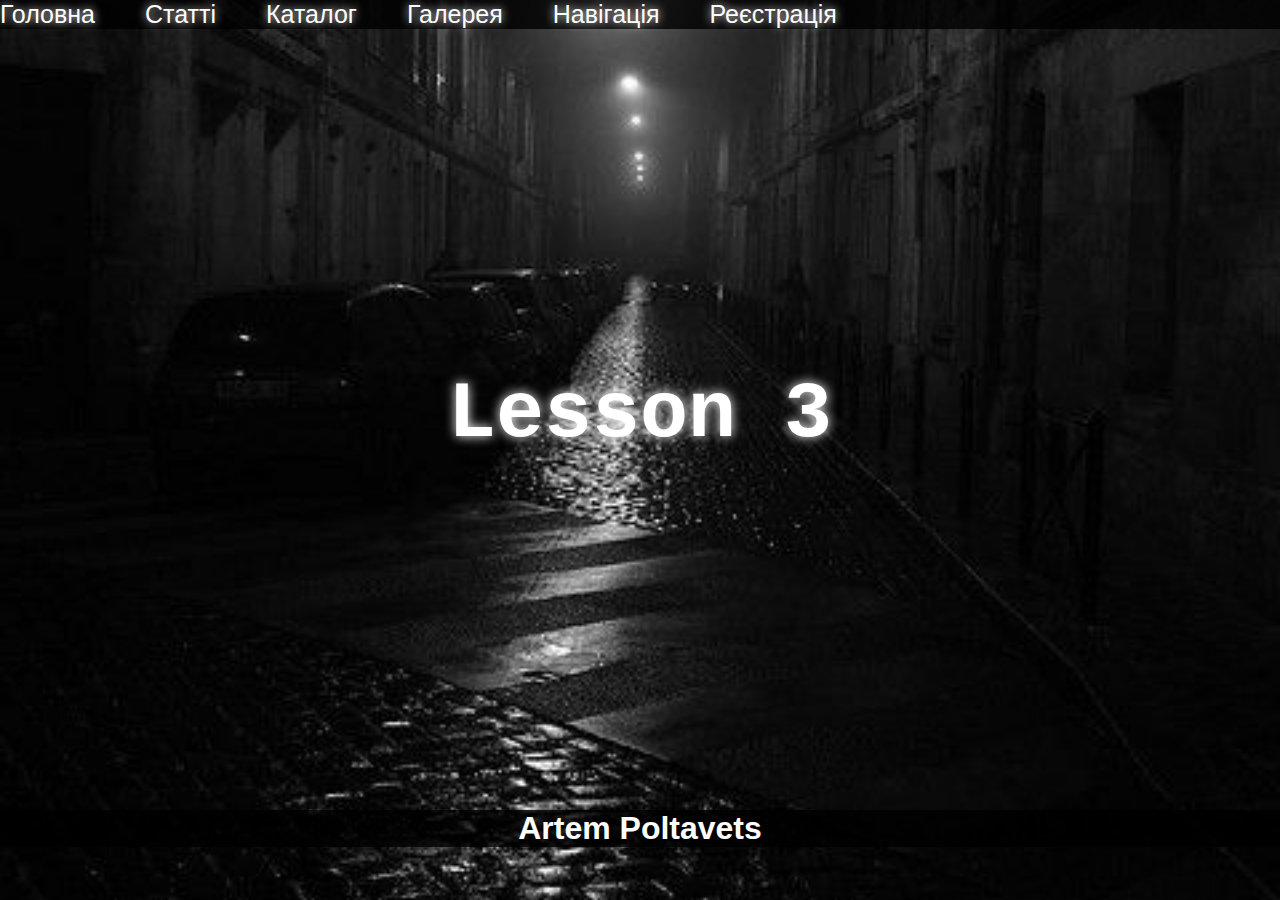
<file: index.html>
<!DOCTYPE html>
<html lang="en">
<head>
    <meta charset="UTF-8">
    <meta http-equiv="X-UA-Compatible" content="IE=edge">
    <meta name="viewport" content="width=device-width, initial-scale=1.0">
    <title>Main</title>
    <link rel="stylesheet" href="./css/style.css">
    <link rel="stylesheet" href="https://cdnjs.cloudflare.com/ajax/libs/font-awesome/6.3.0/css/all.min.css" integrity="sha512-SzlrxWUlpfuzQ+pcUCosxcglQRNAq/DZjVsC0lE40xsADsfeQoEypE+enwcOiGjk/bSuGGKHEyjSoQ1zVisanQ==" crossorigin="anonymous" referrerpolicy="no-referrer" />
</head>
<body>
    <header class="header">
        <div class="links">
            <p class="p"><a href="" class="link">Головна</a></p>
            <p class="p"><a href="./pages/articles.html" class="link">Статті</a></p>
            <p class="p"><a href="./pages/catalog.html" class="link">Каталог</a></p>
            <p class="p"><a href="./pages/gallery.html" class="link">Галерея</a></p>
            <p class="p"><a href="./pages/nav.html" class="link">Навігація</a></p>
            <p class="p"><a href="./pages/reg.html" class="link">Реєстрація</a></p>
        </div>
        <div class="icons">
            <i class="fa-brands fa-instagram"></i>
            <i class="fa-brands fa-facebook-f"></i>
            <i class="fa-brands fa-telegram"></i>
        </div>
    </header>
    <main>
        <h1 class="h1">Lesson 3</h1>
    </main>
    <footer>
        <h1 class="my-name">Artem Poltavets</h1>
    </footer>
</body>
</html>
</file>
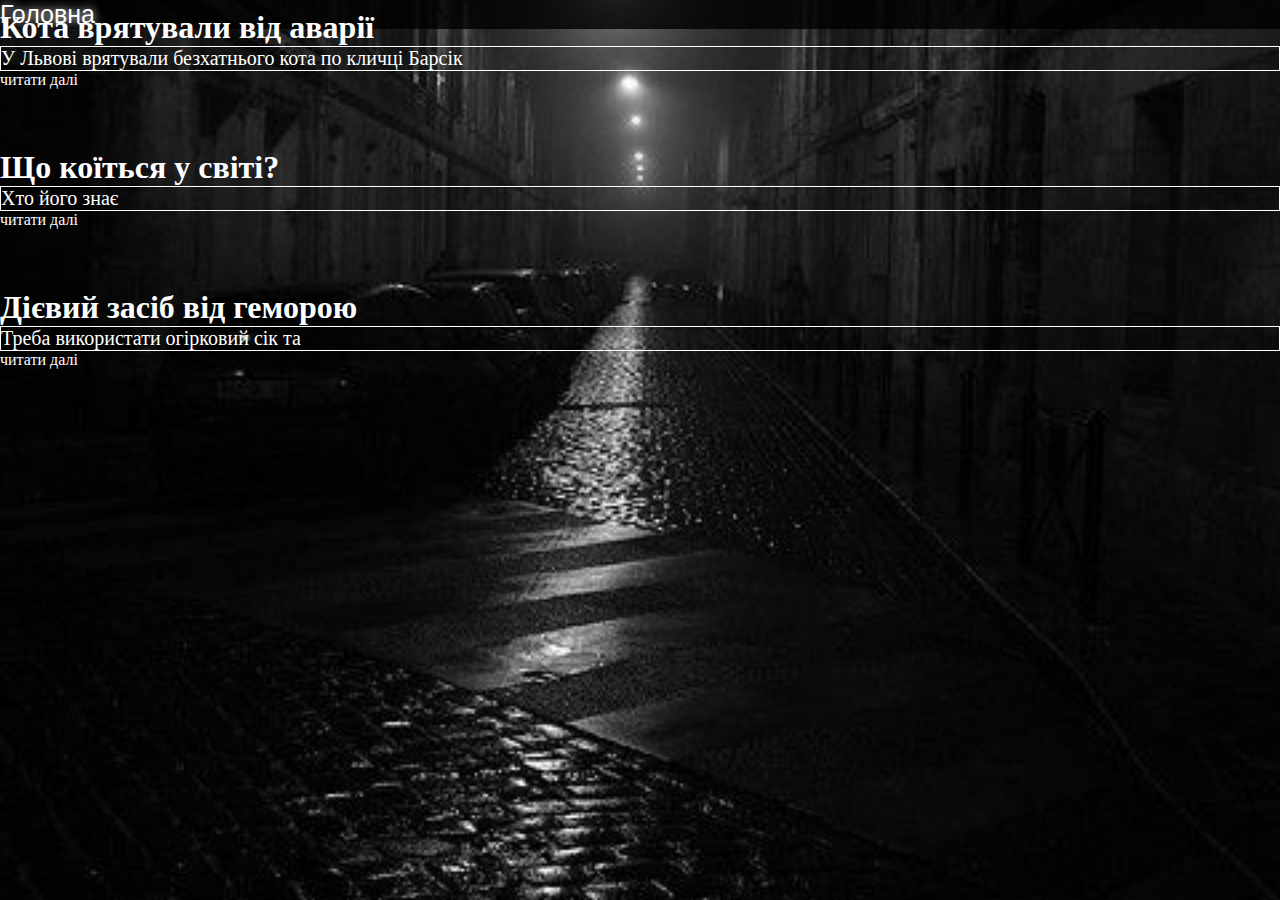
<file: pages/articles.html>
<!DOCTYPE html>
<html lang="en">
<head>
    <meta charset="UTF-8">
    <meta http-equiv="X-UA-Compatible" content="IE=edge">
    <meta name="viewport" content="width=device-width, initial-scale=1.0">
    <title>Articles</title>
    <link rel="stylesheet" href="../css/style.css">
    <link rel="stylesheet" href="https://cdnjs.cloudflare.com/ajax/libs/font-awesome/6.3.0/css/all.min.css" integrity="sha512-SzlrxWUlpfuzQ+pcUCosxcglQRNAq/DZjVsC0lE40xsADsfeQoEypE+enwcOiGjk/bSuGGKHEyjSoQ1zVisanQ==" crossorigin="anonymous" referrerpolicy="no-referrer" />
</head>
<body>
    <header class="header">
        <div class="links">
            <p class="p"><a href="../index.html" class="link">Головна</a></p>
        </div>
        <div class="icons">
            <i class="fa-brands fa-instagram"></i>
            <i class="fa-brands fa-facebook-f"></i>
            <i class="fa-brands fa-telegram"></i>
        </div>
    </header>
    <main>
        <div class="art1">
            <h1>Кота врятували від аварії</h1>
            <p class="p1">У Львові врятували безхатнього кота по кличці Барсік</p>
            <p><a href="">читати далі</a></p>
        </div>
        <div class="art2">
            <h1>Що коїться у світі?</h1>
            <p class="p2">Хто його знає</p>
            <p><a href="">читати далі</a></p>
        </div>
        <div class="art3">
            <h1>Дієвий засіб від геморою</h1>
            <p class="p3">Треба використати огірковий сік та</p>
            <p><a href="">читати далі</a></p>
        </div>
    </main>
</body>
</html>
</file>
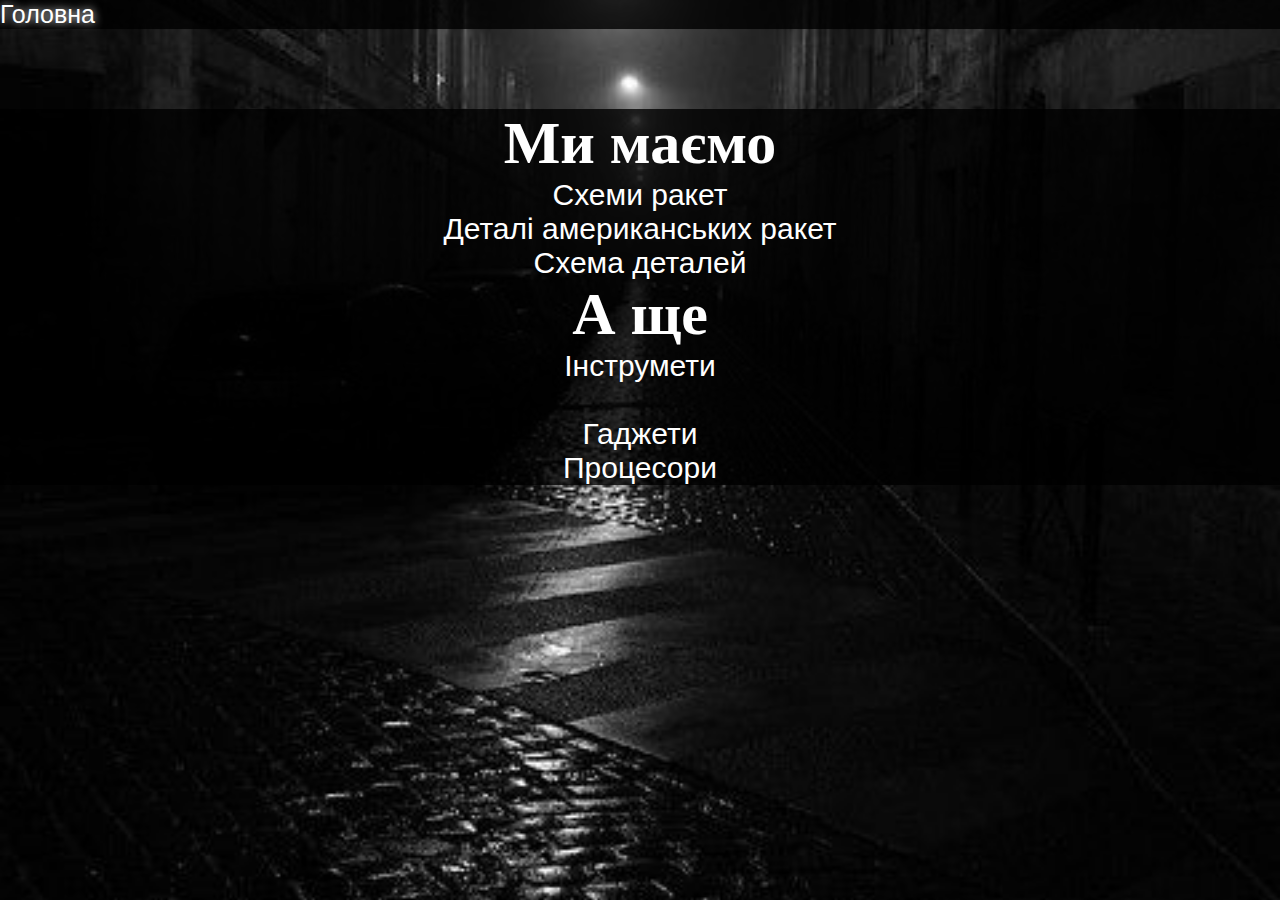
<file: pages/catalog.html>
<!DOCTYPE html>
<html lang="en">
<head>
    <meta charset="UTF-8">
    <meta http-equiv="X-UA-Compatible" content="IE=edge">
    <meta name="viewport" content="width=device-width, initial-scale=1.0">
    <title>Document</title>
    <link rel="stylesheet" href="../css/style.css">
    <link rel="stylesheet" href="https://cdnjs.cloudflare.com/ajax/libs/font-awesome/6.3.0/css/all.min.css" integrity="sha512-SzlrxWUlpfuzQ+pcUCosxcglQRNAq/DZjVsC0lE40xsADsfeQoEypE+enwcOiGjk/bSuGGKHEyjSoQ1zVisanQ==" crossorigin="anonymous" referrerpolicy="no-referrer" />
</head>
<body>
    <header class="header">
        <div class="links">
            <p class="p"><a href="../index.html" class="link">Головна</a></p>
        </div>
        <div class="icons">
            <i class="fa-brands fa-instagram"></i>
            <i class="fa-brands fa-facebook-f"></i>
            <i class="fa-brands fa-telegram"></i>
        </div>
    </header>
    <main>
        <div class="list">
            <h1>Ми маємо</h1>
            <ul>
                <li>Схеми ракет</li>
                <li>Деталі американських ракет</li>
                <li>Схема деталей</li>
            </ul>
            <h1>А ще</h1>
            <ul>
                <li>Інструмети<li>
                <li>Гаджети</li>
                <li>Процесори</li>
            </ul>
        </div>
    </main>
</body>
</html>
</file>
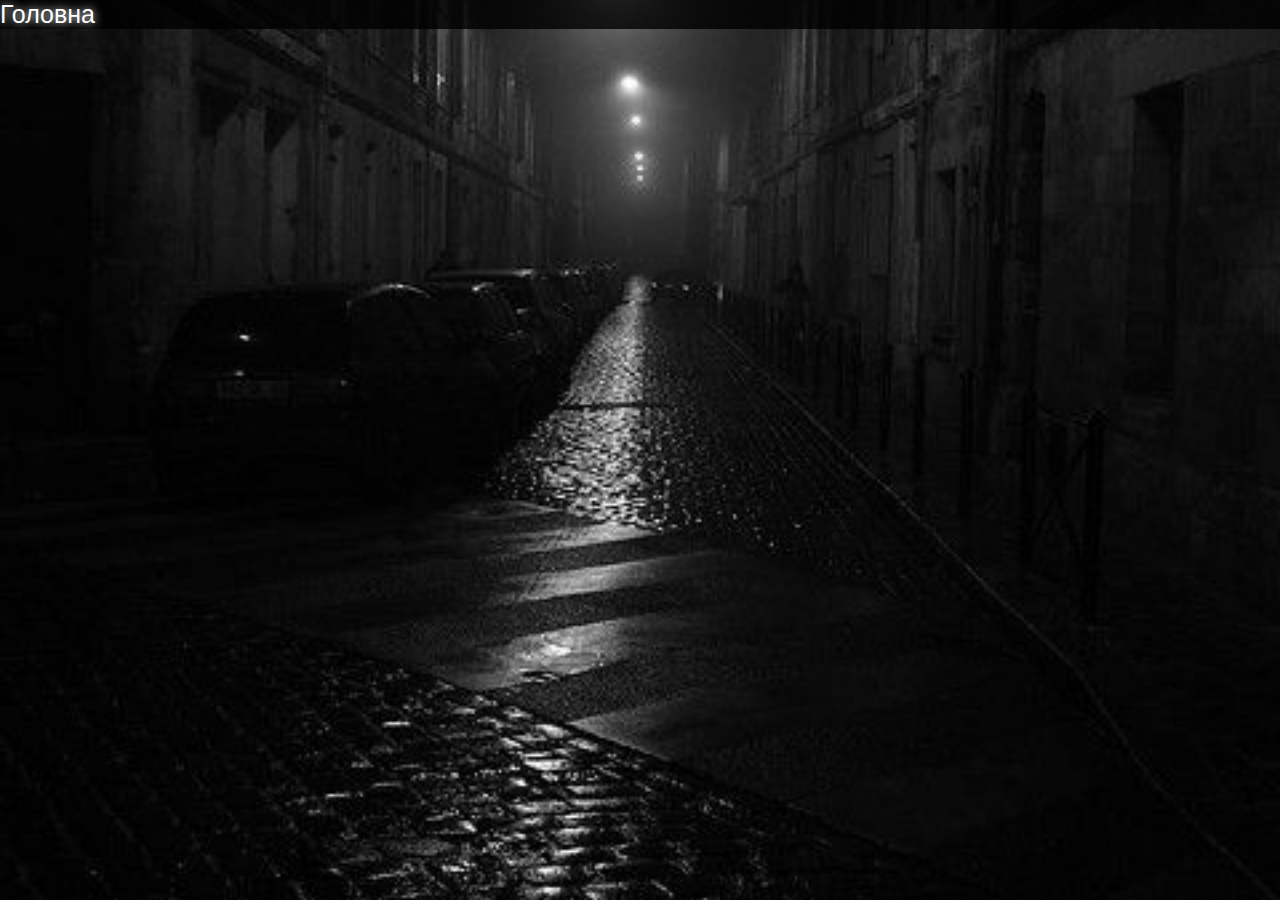
<file: pages/contacts.html>
<!DOCTYPE html>
<html lang="en">
<head>
    <meta charset="UTF-8">
    <meta http-equiv="X-UA-Compatible" content="IE=edge">
    <meta name="viewport" content="width=device-width, initial-scale=1.0">
    <title>Contacts</title>
    <link rel="stylesheet" href="../css/style.css">
    <link rel="stylesheet" href="https://cdnjs.cloudflare.com/ajax/libs/font-awesome/6.3.0/css/all.min.css" integrity="sha512-SzlrxWUlpfuzQ+pcUCosxcglQRNAq/DZjVsC0lE40xsADsfeQoEypE+enwcOiGjk/bSuGGKHEyjSoQ1zVisanQ==" crossorigin="anonymous" referrerpolicy="no-referrer" />
</head>
<body>
    <header class="header">
        <div class="links">
            <p class="p"><a href="../index.html" class="link">Головна</a></p>
        </div>
        <div class="icons">
            <i class="fa-brands fa-instagram"></i>
            <i class="fa-brands fa-facebook-f"></i>
            <i class="fa-brands fa-telegram"></i>
        </div>
    </header>
    <main>
        <iframe
        src="https://www.google.com/maps/embed?pb=!1m18!1m12!1m3!1d2565.103838632752!2d36.22967605094425!3d49.99066262816788!2m3!1f0!2f0!3f0!3m2!1i1024!2i768!4f13.1!3m3!1m2!1s0x4127a0f0fe13b777%3A0x5d53327e09f19475!2z0JTQuNGC0Y_Rh9C40Lkg0YHQstGW0YI!5e0!3m2!1sru!2sua!4v1625254843232!5m2!1sru!2sua"
        width="800" height="800" style="border:0;" allowfullscreen="" loading="lazy"></iframe>
  </div>
  </div>
    </main>
</body>
</html>
</file>
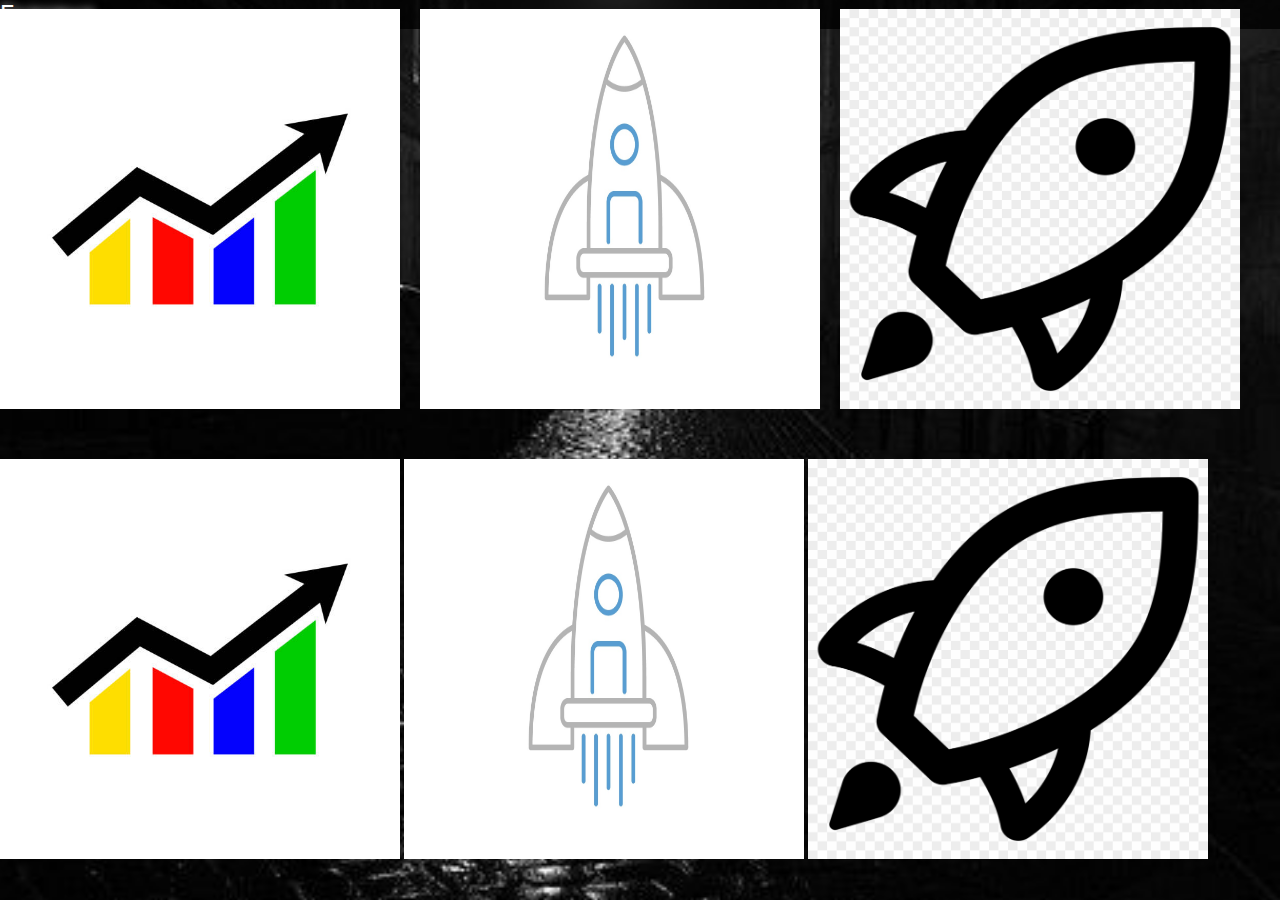
<file: pages/gallery.html>
<!DOCTYPE html>
<html lang="en">
<head>
    <meta charset="UTF-8">
    <meta http-equiv="X-UA-Compatible" content="IE=edge">
    <meta name="viewport" content="width=device-width, initial-scale=1.0">
    <title>Gallery</title>
    <link rel="stylesheet" href="../css/style.css">
    <link rel="stylesheet" href="https://cdnjs.cloudflare.com/ajax/libs/font-awesome/6.3.0/css/all.min.css" integrity="sha512-SzlrxWUlpfuzQ+pcUCosxcglQRNAq/DZjVsC0lE40xsADsfeQoEypE+enwcOiGjk/bSuGGKHEyjSoQ1zVisanQ==" crossorigin="anonymous" referrerpolicy="no-referrer" />
</head>
<body>
    <header class="header">
        <div class="links">
            <p class="p"><a href="../index.html" class="link">Головна</a></p>
        </div>

        <div class="icons">
            <i class="fa-brands fa-instagram"></i>
            <i class="fa-brands fa-facebook-f"></i>
            <i class="fa-brands fa-telegram"></i>
        </div>
      </header>
      <main>
        <div class="sec-1">
            <img src="../imgs/istockphoto-1271748736-612x612.jpg" class="i1">
            <img src="../imgs/Rocket-icon-by-back1design1-2.jpg" class="i2">
            <img src="../imgs/132-1327176_png-file-space-icon-png-transparent-png.png" class="i3">
        </div>
        <div class="sec-2">
            <img src="../imgs/istockphoto-1271748736-612x612.jpg" class="i1">
            <img src="../imgs/Rocket-icon-by-back1design1-2.jpg" class="i2">
            <img src="../imgs/132-1327176_png-file-space-icon-png-transparent-png.png" class="i3">
        </div>
      </main>
</body>
</html>
</file>
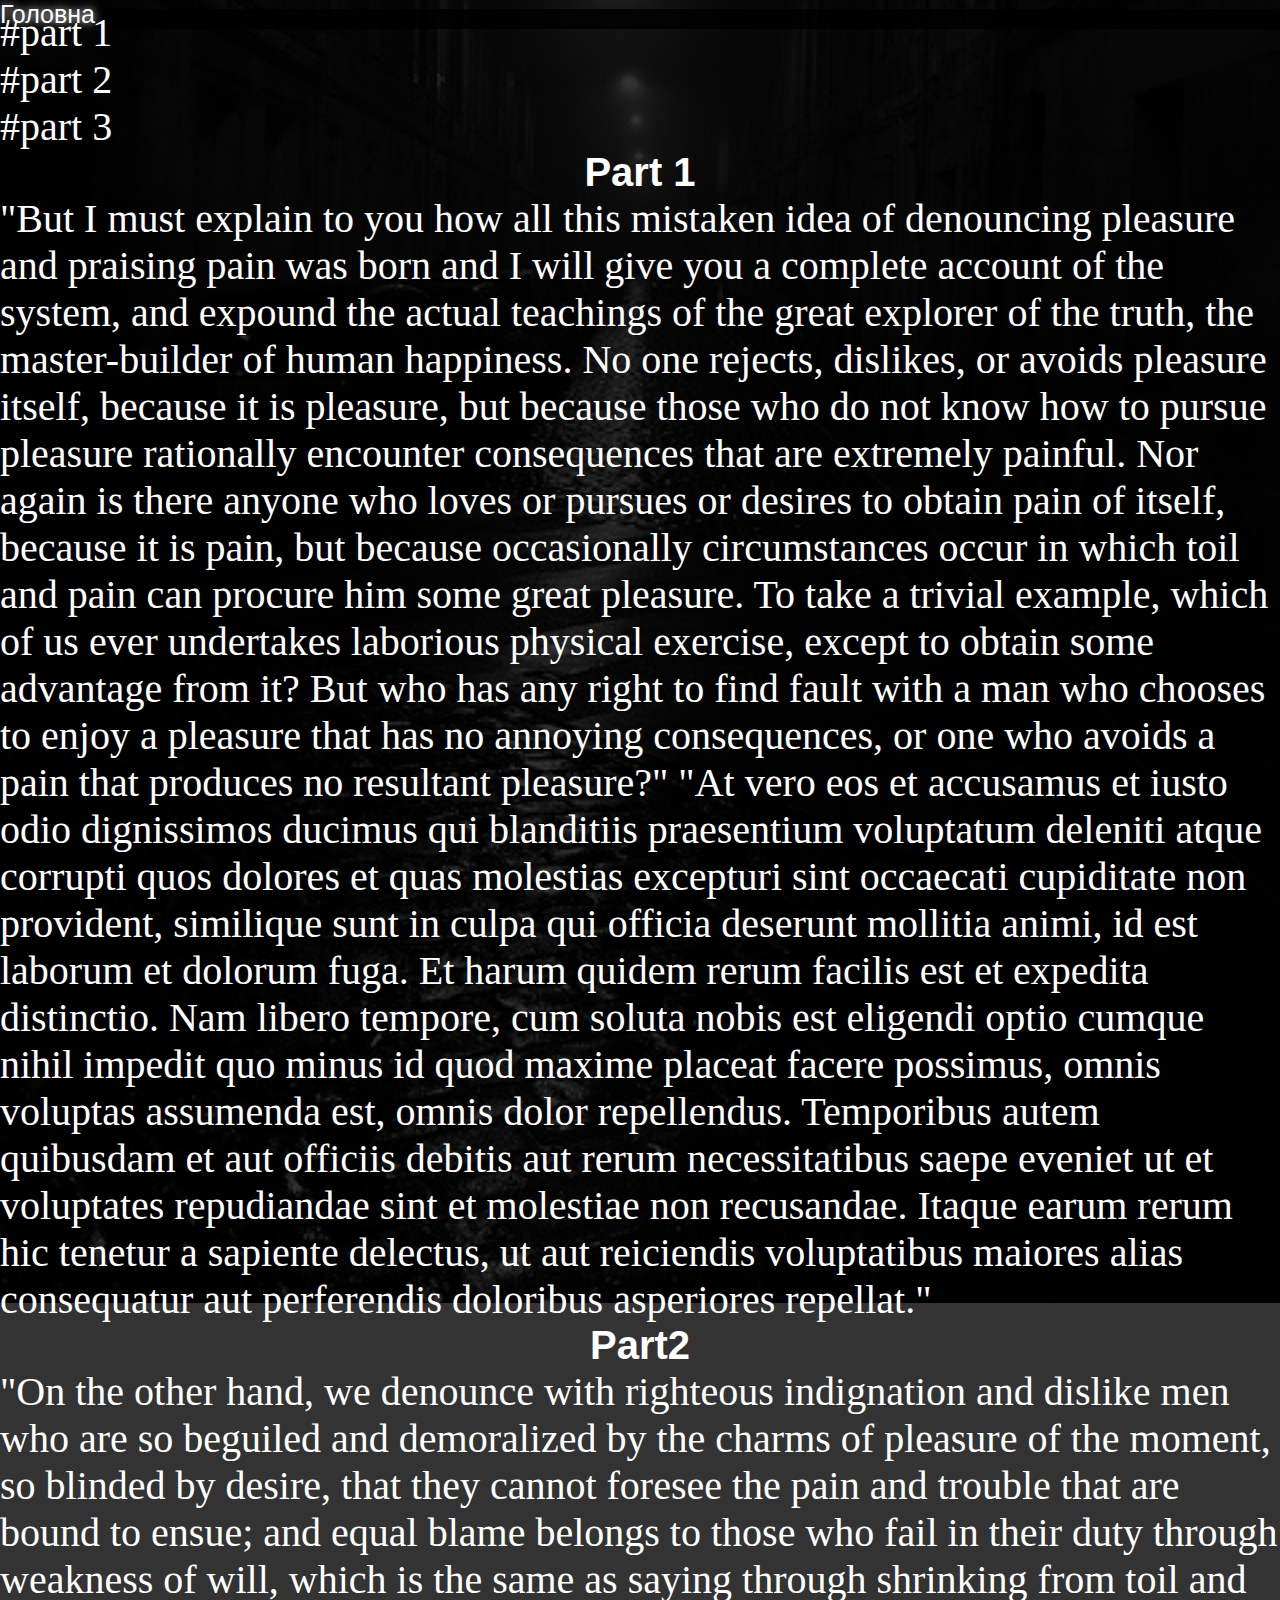
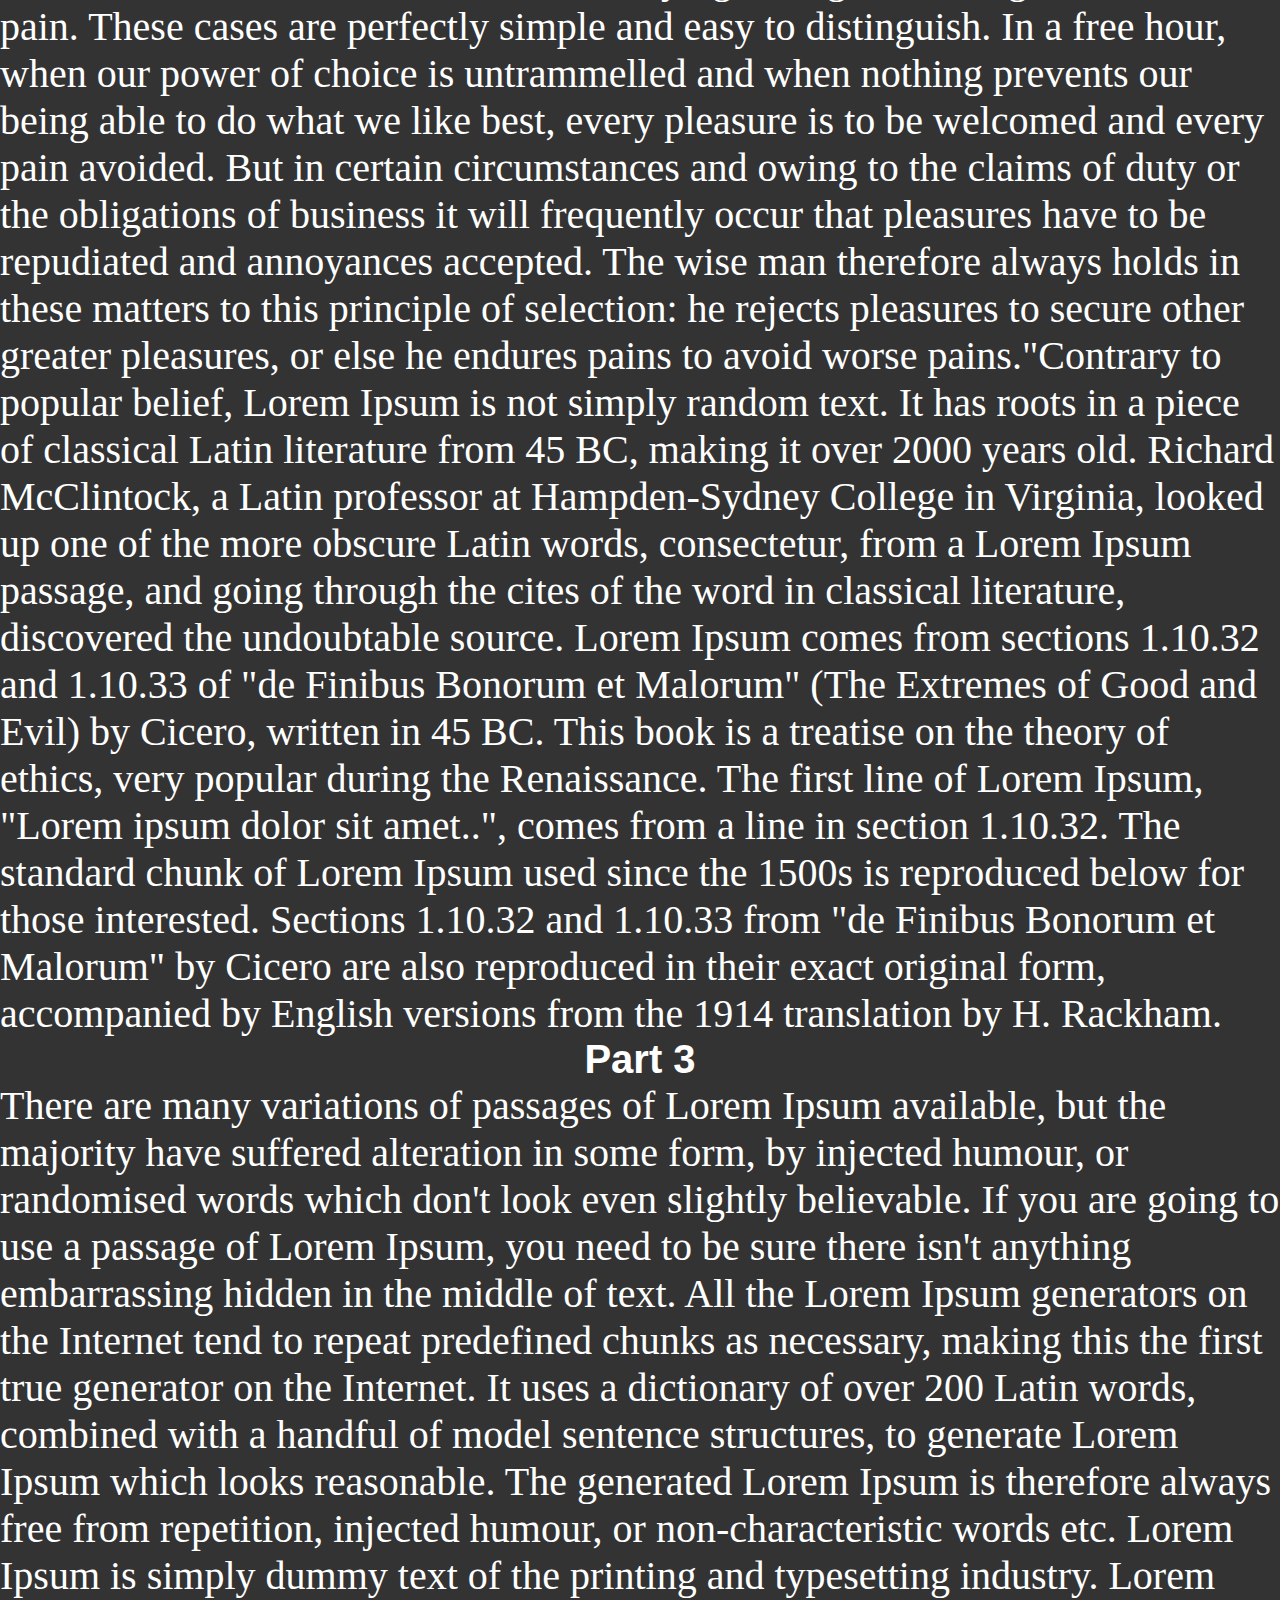
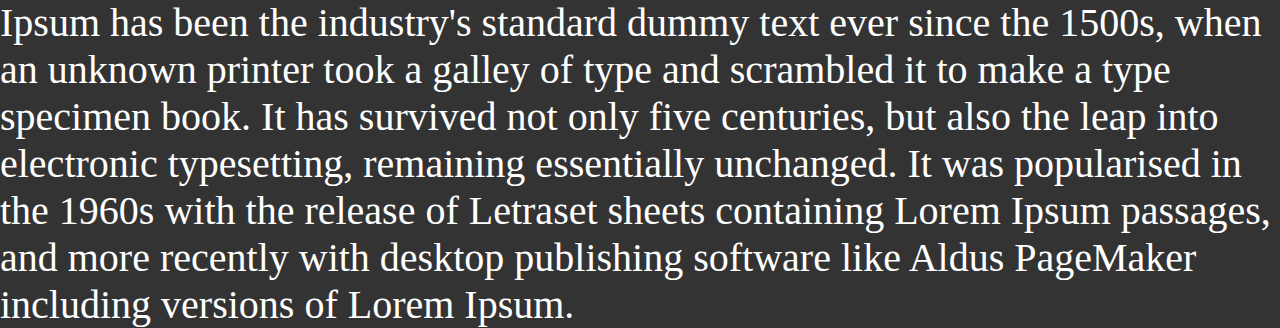
<file: pages/nav.html>
<!DOCTYPE html>
<html lang="en">
<head>
    <meta charset="UTF-8">
    <meta http-equiv="X-UA-Compatible" content="IE=edge">
    <meta name="viewport" content="width=device-width, initial-scale=1.0">
    <title>Nav</title>
    <link rel="stylesheet" href="../css/style.css">
    <link rel="stylesheet" href="https://cdnjs.cloudflare.com/ajax/libs/font-awesome/6.3.0/css/all.min.css" integrity="sha512-SzlrxWUlpfuzQ+pcUCosxcglQRNAq/DZjVsC0lE40xsADsfeQoEypE+enwcOiGjk/bSuGGKHEyjSoQ1zVisanQ==" crossorigin="anonymous" referrerpolicy="no-referrer" />
</head>
<body>
    <header class="header">
        <div class="links">
            <p class="p"><a href="../index.html" class="link">Головна</a></p>
        </div>
        <div class="icons">
            <i class="fa-brands fa-instagram"></i>
            <i class="fa-brands fa-facebook-f"></i>
            <i class="fa-brands fa-telegram"></i>
        </div>
    </header>
    <main class="main">
        <div class="nav">
            <p><a href="#part1">#part 1</a></p>
            <p><a href="#part2">#part 2</a></p>
            <p><a href="#part3">#part 3</a></p>
        </div>
        <div class="part1" id="part1">
            <h1><a href="part1">Part 1</a></h1>
            <p>"But I must explain to you how all this mistaken idea of denouncing pleasure and praising pain was born and I will give you a complete account of the system, and expound the actual teachings of the great explorer of the truth, the master-builder of human happiness. No one rejects, dislikes, or avoids pleasure itself, because it is pleasure, but because those who do not know how to pursue pleasure rationally encounter consequences that are extremely painful. Nor again is there anyone who loves or pursues or desires to obtain pain of itself, because it is pain, but because occasionally circumstances occur in which toil and pain can procure him some great pleasure. To take a trivial example, which of us ever undertakes laborious physical exercise, except to obtain some advantage from it? But who has any right to find fault with a man who chooses to enjoy a pleasure that has no annoying consequences, or one who avoids a pain that produces no resultant pleasure?" "At vero eos et accusamus et iusto odio dignissimos ducimus qui blanditiis praesentium voluptatum deleniti atque corrupti quos dolores et quas molestias excepturi sint occaecati cupiditate non provident, similique sunt in culpa qui officia deserunt mollitia animi, id est laborum et dolorum fuga. Et harum quidem rerum facilis est et expedita distinctio. Nam libero tempore, cum soluta nobis est eligendi optio cumque nihil impedit quo minus id quod maxime placeat facere possimus, omnis voluptas assumenda est, omnis dolor repellendus. Temporibus autem quibusdam et aut officiis debitis aut rerum necessitatibus saepe eveniet ut et voluptates repudiandae sint et molestiae non recusandae. Itaque earum rerum hic tenetur a sapiente delectus, ut aut reiciendis voluptatibus maiores alias consequatur aut perferendis doloribus asperiores repellat."</p>
        </div>
        <div class="part2" id="part2">
            <h1><a href="part2">Part2</a></h1>
            <p>"On the other hand, we denounce with righteous indignation and dislike men who are so beguiled and demoralized by the charms of pleasure of the moment, so blinded by desire, that they cannot foresee the pain and trouble that are bound to ensue; and equal blame belongs to those who fail in their duty through weakness of will, which is the same as saying through shrinking from toil and pain. These cases are perfectly simple and easy to distinguish. In a free hour, when our power of choice is untrammelled and when nothing prevents our being able to do what we like best, every pleasure is to be welcomed and every pain avoided. But in certain circumstances and owing to the claims of duty or the obligations of business it will frequently occur that pleasures have to be repudiated and annoyances accepted. The wise man therefore always holds in these matters to this principle of selection: he rejects pleasures to secure other greater pleasures, or else he endures pains to avoid worse pains."Contrary to popular belief, Lorem Ipsum is not simply random text. It has roots in a piece of classical Latin literature from 45 BC, making it over 2000 years old. Richard McClintock, a Latin professor at Hampden-Sydney College in Virginia, looked up one of the more obscure Latin words, consectetur, from a Lorem Ipsum passage, and going through the cites of the word in classical literature, discovered the undoubtable source. Lorem Ipsum comes from sections 1.10.32 and 1.10.33 of "de Finibus Bonorum et Malorum" (The Extremes of Good and Evil) by Cicero, written in 45 BC. This book is a treatise on the theory of ethics, very popular during the Renaissance. The first line of Lorem Ipsum, "Lorem ipsum dolor sit amet..", comes from a line in section 1.10.32.

                The standard chunk of Lorem Ipsum used since the 1500s is reproduced below for those interested. Sections 1.10.32 and 1.10.33 from "de Finibus Bonorum et Malorum" by Cicero are also reproduced in their exact original form, accompanied by English versions from the 1914 translation by H. Rackham.</p>
        </div>
        <div class="part3" id="part3">
            <h1><a href="part3">Part 3</a></h1>
            <p>There are many variations of passages of Lorem Ipsum available, but the majority have suffered alteration in some form, by injected humour, or randomised words which don't look even slightly believable. If you are going to use a passage of Lorem Ipsum, you need to be sure there isn't anything embarrassing hidden in the middle of text. All the Lorem Ipsum generators on the Internet tend to repeat predefined chunks as necessary, making this the first true generator on the Internet. It uses a dictionary of over 200 Latin words, combined with a handful of model sentence structures, to generate Lorem Ipsum which looks reasonable. The generated Lorem Ipsum is therefore always free from repetition, injected humour, or non-characteristic words etc.
                Lorem Ipsum is simply dummy text of the printing and typesetting industry. Lorem Ipsum has been the industry's standard dummy text ever since the 1500s, when an unknown printer took a galley of type and scrambled it to make a type specimen book. It has survived not only five centuries, but also the leap into electronic typesetting, remaining essentially unchanged. It was popularised in the 1960s with the release of Letraset sheets containing Lorem Ipsum passages, and more recently with desktop publishing software like Aldus PageMaker including versions of Lorem Ipsum.
            </p>
        </div>
    </main>
</body>
</html>
</file>
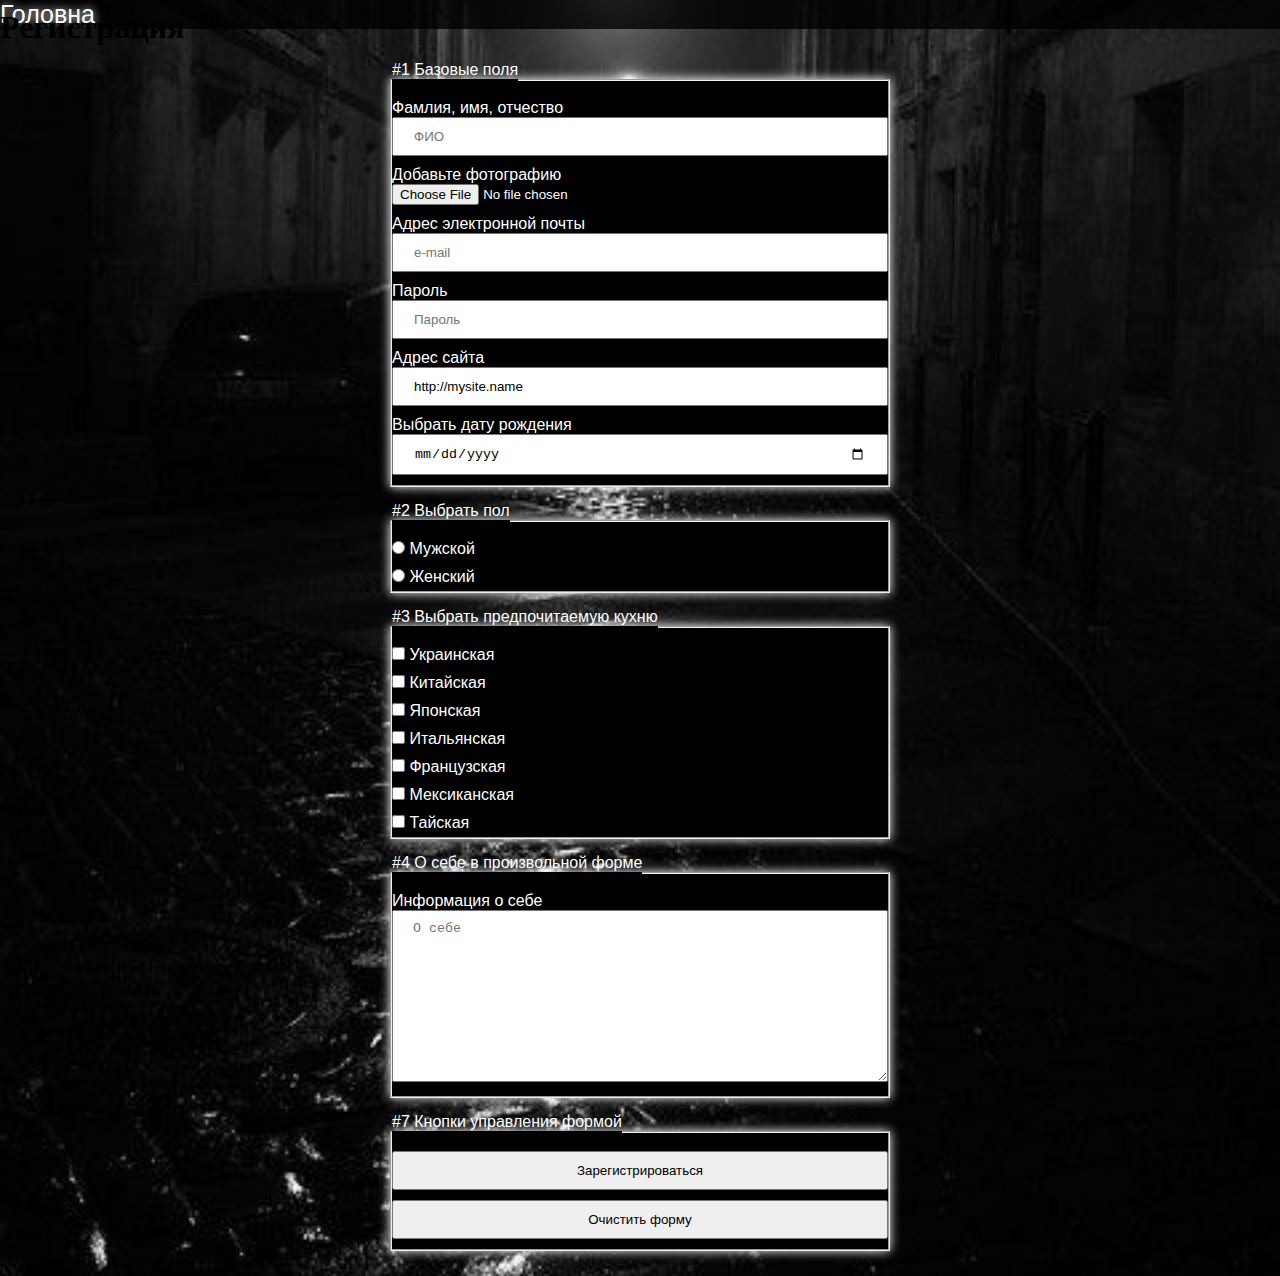
<file: pages/reg.html>
<!DOCTYPE html>
<html lang="en">
<head>
    <meta charset="UTF-8">
    <meta http-equiv="X-UA-Compatible" content="IE=edge">
    <meta name="viewport" content="width=device-width, initial-scale=1.0">
    <title>Reg</title>
    <link rel="stylesheet" href="../css/style.css">
    <link rel="stylesheet" href="https://cdnjs.cloudflare.com/ajax/libs/font-awesome/6.3.0/css/all.min.css" integrity="sha512-SzlrxWUlpfuzQ+pcUCosxcglQRNAq/DZjVsC0lE40xsADsfeQoEypE+enwcOiGjk/bSuGGKHEyjSoQ1zVisanQ==" crossorigin="anonymous" referrerpolicy="no-referrer" />
</head>
<body>
    <header class="header">
        <div class="links">
            <p class="p"><a href="../index.html" class="link">Головна</a></p>
        </div>

        <div class="icons">
            <i class="fa-brands fa-instagram"></i>
            <i class="fa-brands fa-facebook-f"></i>
            <i class="fa-brands fa-telegram"></i>
        </div>
      </header>
      
      <div class="container content">
      
        <h1>Регистрация</h1>
      
        <form action="register.php" method="GET">
          <fieldset>
            <legend>#1 Базовые поля</legend>
            <div class="form-group"><label>Фамлия, имя, отчество<input class="capitalized" name="lgn" type="text"
                                                                       placeholder="ФИО"></label></div>
            <div class="form-group"><label>Добавьте фотографию<input name="photo" type="file"></label></div>
            <div class="form-group"><label>Адрес электронной почты<input name="email" type="email"
                                                                         placeholder="e-mail"></label></div>
            <div class="form-group"><label>Пароль<input name="pw" type="password" placeholder="Пароль" minlength="3"
                                                        maxlength="12"></label></div>
            <div class="form-group"><label>Адрес сайта<input name="site" type="url" placeholder="Адрес сайта"
                                                             value="http://mysite.name"></label>
            </div>
            <div class="form-group"><label>Выбрать дату рождения<input name="bd" type="date"></label></div>
          </fieldset>
      
          <fieldset>
            <legend>#2 Выбрать пол</legend>
            <div class="form-group-sm"><input name="gender" value="male" type="radio" id="male">
              <label for="male">Мужской</label>
            </div>
            <div class="form-group-sm"><input name="gender" value="female" type="radio" id="female">
              <label for="female">Женский</label>
            </div>
          </fieldset>
      
          <fieldset>
            <legend>#3 Выбрать предпочитаемую кухню</legend>
            <div class="form-group-sm"><input name="kit" id="kit-ua" type="checkbox">
              <label for="kit-ua">Украинская</label>
            </div>
            <div class="form-group-sm"><input name="kit" id="kit-cn" type="checkbox">
              <label for="kit-cn">Китайская</label>
            </div>
            <div class="form-group-sm"><input name="kit" id="kit-jp" type="checkbox">
              <label for="kit-jp">Японская</label>
            </div>
            <div class="form-group-sm"><input name="kit" id="kit-it" type="checkbox">
              <label for="kit-it">Итальянская</label>
            </div>
            <div class="form-group-sm"><input name="kit" id="kit-fr" type="checkbox">
              <label for="kit-fr">Французская</label>
            </div>
            <div class="form-group-sm"><input name="kit" id="kit-mx" type="checkbox">
              <label for="kit-mx">Мексиканская</label>
            </div>
            <div class="form-group-sm"><input name="kit" id="kit-th" type="checkbox">
              <label for="kit-th">Тайская</label>
            </div>
          </fieldset>
      
          <fieldset>
            <legend>#4 О себе в произвольной форме</legend>
            <div class="form-group">
              <label for="txt">Информация о себе</label>
              <textarea name="txt" id="txt" cols="70" rows="10" placeholder="О себе"></textarea>
            </div>
          </fieldset>
      
          <fieldset>
            <legend>#7 Кнопки управления формой</legend>
            <div class="form-group"><input type="submit" value="Зарегистрироваться"></div>
            <div class="form-group"><input type="reset" value="Очистить форму"></div>
          </fieldset>
        </form>
      </div>
      
</body>
</html>
</file>
<file: css/style.css>
*{
    padding: 0;
    margin: 0;
    box-sizing: border-box;
}

body{
    background-image: url(../imgs/6203bdf0f27d461576cee2aac67418ec.jpg);
    background-repeat: no-repeat;
    background-attachment: fixed;
    background-position: center;
    background-size: cover;
}

a{
    text-decoration: none;
    color: white;
}
.links{
    display: flex;
    gap: 50px;
    font-size: 25px;
    font-family: Impact, Haettenschweiler, 'Arial Narrow Bold', sans-serif;
    text-align: right;
    text-shadow: 0px 0px 10px white;
}

.h1{
    font-size: 80px;
    font-family: 'Courier New', Courier, monospace;
    color: white;
    text-shadow: 0px 0px 12px white;
    text-align: center;
    margin-top: 360px;
}

.icons{
    text-align: right;
    margin-top: -20px;
    font-size: 20px;
}

.fa-instagram{
    color: white;
}

.fa-facebook-f{
    color: white;
}

.fa-telegram{
    color: white;
}

.my-name{
    color: white;
    margin-top: 350px;
    text-align: center;
    font-family: Arial, Helvetica, sans-serif;
    background-color: rgba(0, 0, 0, 0.8);
}

.header{
    background-color: rgba(0, 0, 0, 0.8);
}

fieldset {
    max-width: 500px;
    margin: 25px auto;
    background-color: rgb(0, 0, 0);
    font-size: 16px;
    font-family: 'Roboto', sans-serif;
    font-weight: 300;
    color: white;
    box-shadow: 0px 0px 10px white;
  }
  
  input {
    width: 100%;
    padding: 10px 20px;
  }
  
  input[type="file"] {
    padding: 0;
  }
  
  input[type="radio"],
  input[type="checkbox"] {
    width: auto;
  }
  
  textarea {
    width: 100%;
    padding: 10px 20px;
    resize: vertical;
    min-height: 75px;
    max-height: 35vh;
  }
  
  legend {
    transform: translateY(-10px);
    color: rgb(255, 255, 255);
  }
  
  .form-group {
    margin-top: 10px;
    margin-bottom: 10px;
  }
  
  .form-group-sm {
    margin: 10px 0 5px
  }
  
  .form-group-sm:hover {
    outline: 2px dotted white;
  }
  
  .capitalized {
    text-transform: capitalize;
  }
  
  input[type="submit"],
  input[type="reset"] {
    transition: 0.5s;
  }
  
  input[type="submit"]:hover,
  input[type="reset"]:hover {
    background-color: rgb(255, 255, 255);
  }

  .sec-1{
    display: flex;
    gap: 20px;
  }

  .i1{
    width: 400px;
    height: 400px;
  }

  .i2{
    width: 400px;
    height: 400px;
  }

  .i3{
    width: 400px;
    height: 400px;
  }

  .sec-2{
    margin-top: 50px;
    gap: 20px;
  }

  .art1{
    color: white;
  }

  .p1{
    font-size: 20px;
    border: 1px solid white;
  }

  .art2{
    color: white;
    margin-top: 60px;
  }

  .p2{
    color: white;
    border: 1px solid white;
    font-size: 20px;
  }

  .art3{
    color: white;
    margin-top: 60px;
  }

  .p3{
    color: white;
    border: 1px solid white;
    font-size: 20px;
  }

  .list{
    color: white;
    text-align: center;
    font-size: 30px;
    margin-top: 100px;
    background-color: rgba(0, 0, 0, 0.8);
  }

  .list li{
    font-family: Arial, Helvetica, sans-serif;
  }

  .main{
    color: white;
  }

  .main h1{
    text-align: center;
    font-size: 40px;
    font-family: Impact, Haettenschweiler, 'Arial Narrow Bold', sans-serif;
    background-color: rgba(0, 0, 0, 0.8);
  }

  .main p{
    font-size: 40px;
    background-color: rgba(0, 0, 0, 0.8);
  }
</file>
